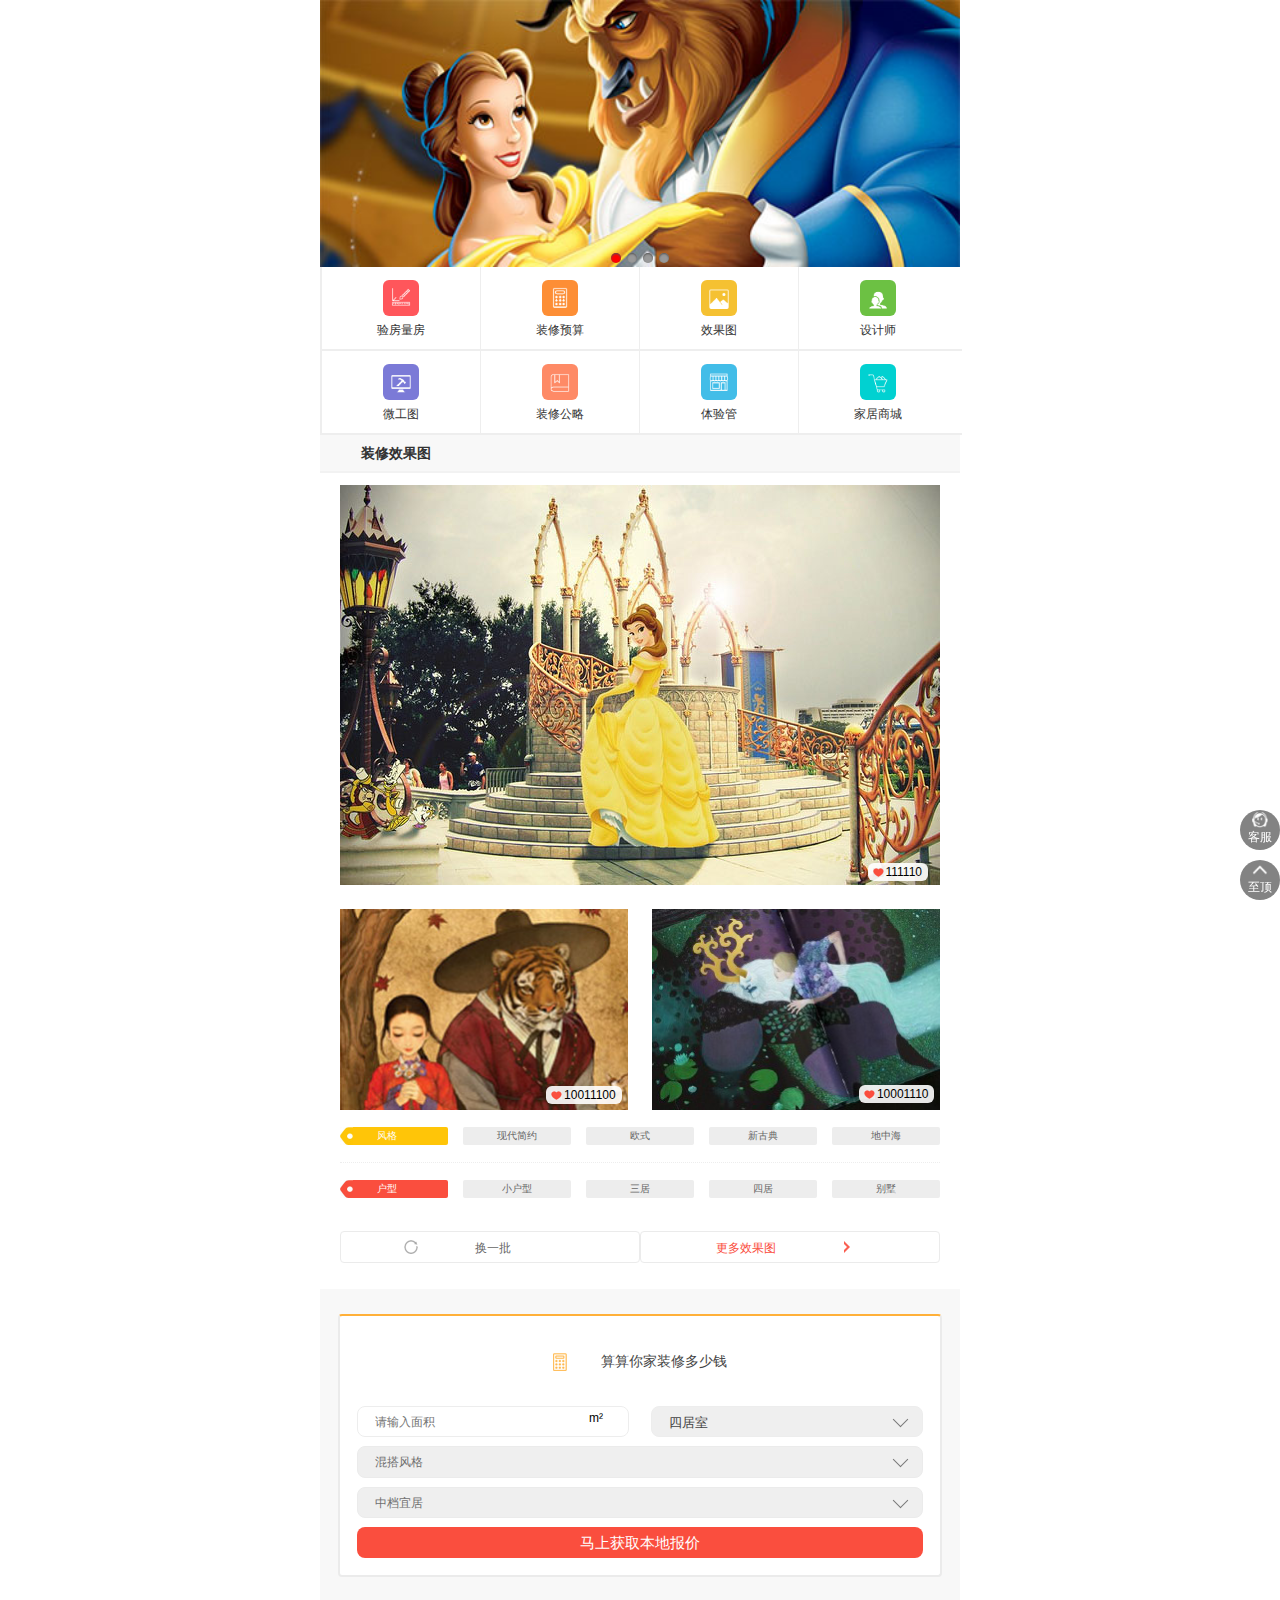
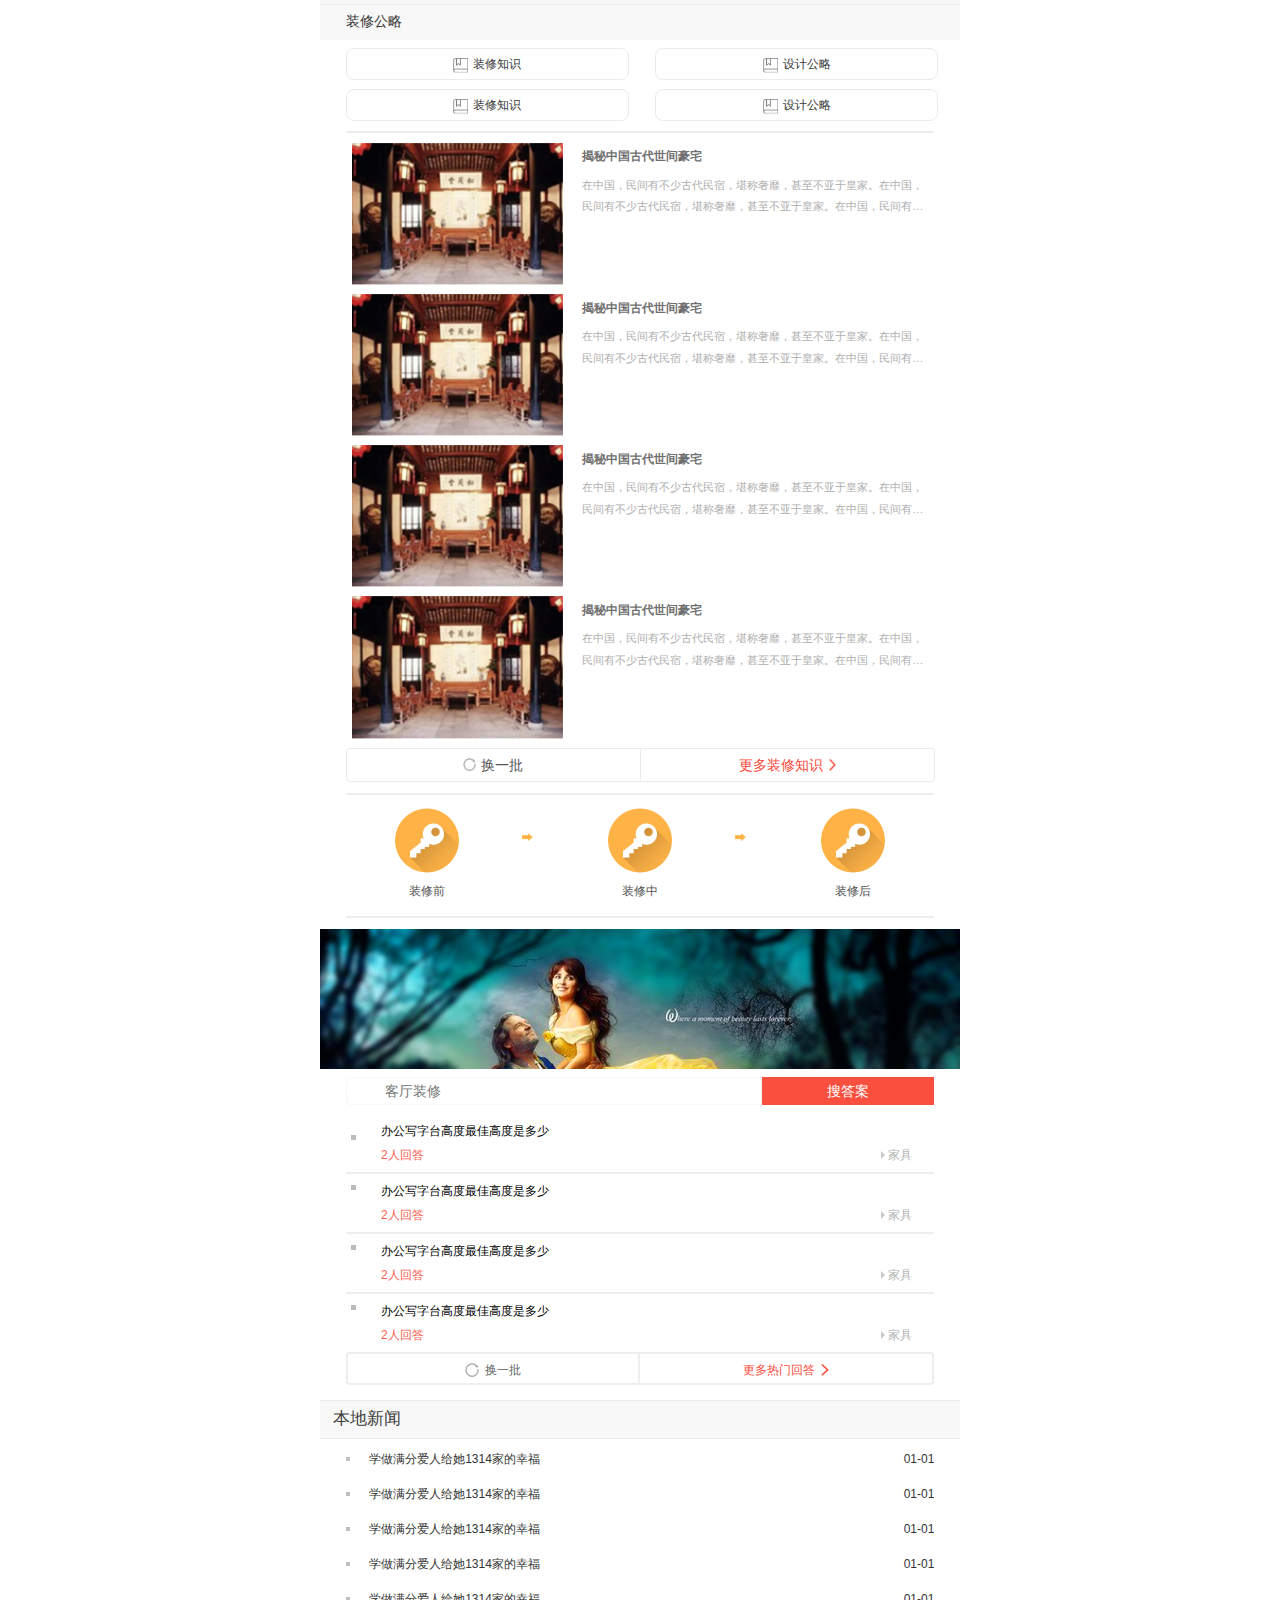
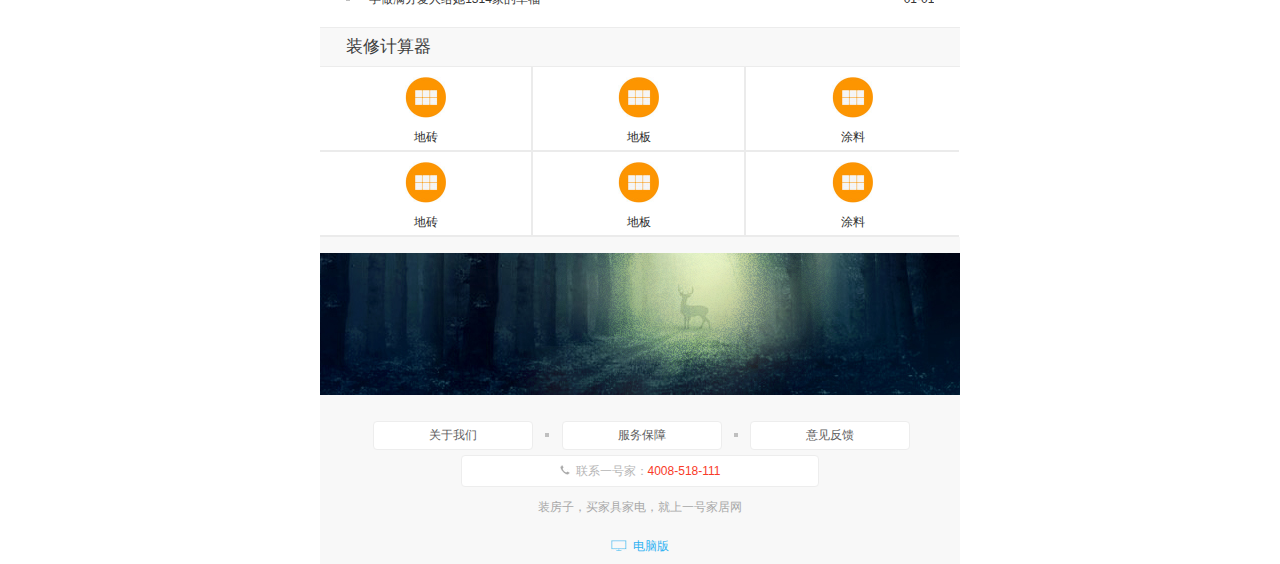
<file: index.html>
<!doctype html>
<html lang="en">
<head>
	<meta charset="UTF-8">
	<title>一号家</title>
	<meta name="viewport" content="width=device-width, user-scalable=no, initial-scale=1.0, maximum-scale=1.0, minimum-scale=1.0">
	<link rel="stylesheet" href="css/idangerous.swiper.css">
	<link rel="stylesheet" href="css/index.css">
	
</head>
<body>
	<header clearfix name="top">
		
	  <div class="swiper-container">
	     <div class="swiper-wrapper">
	       <a href="###" class="swiper-slide"> <img src="images/bb.jpg"> </a>
	       <a href="###" class="swiper-slide"> <img src="images/bb.jpg"> </a>
	       <a href="###" class="swiper-slide"> <img src="images/bb.jpg"> </a>
	       <a href="###" class="swiper-slide"> <img src="images/bb.jpg"> </a>
	     </div>
	     <div class="pagination" ></div>

	</div>
			
		</div>
	</header>

	<section class="top_icon clearfix">
		<ul class="top_icon1 clearfix">
			<li class="top_icon1_yanfang">
				<a href="#">验房量房</a>
			</li>
			<li class="top_icon1_zhuangxiu">
				<a href="#">装修预算</a>
			</li>
			<li class="top_icon1_xiaoguo">
				<a href="#">效果图</a>
			</li>
			<li class="last_icon top_icon1_seji">
				<a href="#">设计师</a>
			</li>
		</ul>
         
         <ul class="top_icon2 clearfix">
			<li class="top_icon2_weigong"> 
				<a href="#">微工图</a>
			</li>
			<li class="top_icon2_gonglue">
				<a href="#">装修公略</a>
			</li>
			<li class="top_icon2_tiyan">
				<a href="#">体验管</a>
			</li>
			<li class="last_icon top_icon2_jiajv">
				<a href="#">家居商城</a>
			</li>
		</ul>
	</section>

  <section class="zx_tu">
  	  <div class="title">
  	  	装修效果图
  	  </div>

  	  <div class="zx_tu_r">
  	  	  <div class="zx_tu_r_top">
  	  	  		<a href="#">
  	  	  			<img src="images/nv_1.jpg" class="pic_bg1">
                    <span>
                    	<p>xixixixixi</p>
                    </span>
  	  			</a>
  	      </div>
  	  	  <ul class="zx_tu_r_bot clearfix">
  	  	 	<li>
  	  	 		<a href="#">
  	  	 			<img src="images/nv_2jpg.jpg">
  	 			</a>
	 		</li>
  	  	 	<li>
  	  	 		<a href="#">
  	  	 			<img src="images/nv3.png">
  	 			</a>
  	 		</li>
  	  	  </ul>
     </div>
  </section>
 
  <section class="zx_tu_btn clearfix">
  	<ul class="clearfix zx_tu_btn_1">
  		<li><a href="#">风格</a></li>
  		<li><a href="#">现代简约</a></li>
  		<li><a href="#">欧式</a></li>
  		<li><a href="#">新古典</a></li>
  		<li><a href="#">地中海</a></li>
  	</ul>
  	<ul class="clearfix zx_tu_btn_2">
  		<li><a href="#">户型</a></li>
  		<li><a href="#">小户型</a></li>
  		<li><a href="#">三居</a></li>
  		<li><a href="#">四居</a></li>
  		<li><a href="#">别墅</a></li>
  	</ul>
  	<ul class="clearfix zx_tu_btn_bot">
  		<li><a href="#">换一批</a></li>
  		<li><a href="#">更多效果图</a></li>
  	</ul>
  </section>


  <section class="caclulate ">
    <div class="caclulate_m ">
      	<div class="caclulate_m_inner">
	        <p class="caclulate_m_title">算算你家装修多少钱</p>
	    	<form action="">
	    	<div class="caclulate_m_top clearfix">
		    	<input type="text" placeholder="请输入面积"><span class="pingfang">m&sup2;<!-- <sup>2<sup> --></span>
		    	<div class="triangle">
			    	<select>
				    	<option value="4居室">四居室</option>
				    	<option value="3居室">三居室</option>
				    	<option value="2居室">二居室</option>
				    	<option value="1居室">一居室</option>
			    	</select>
		    	</div>
	    	</div>
	    	<div class="caclulate_m_mid">
	    	   <div class="triangle1">
		    		<select>
		    			<option value="1">混搭风格</option>
		    			<option value="other">other</option>
		    			<option value="other">other1</option>
		    		</select>
    		   </div>
    		   <div class="triangle2">	
		    		<select>
		    			<option value="中档宜居">中档宜居</option>
	                    <option value="中档宜居">中档宜居1</option>
		    		</select>
	    	    </div>
	    	</div>
	        <a href="javascript:void(0)" class="caclulate_bot_btn">马上获取本地报价</a>
	  	    </form>
     	</div>
    </div>
  	
  </section>

  <!-- 装修公略 -->

  <section class="zuangxiu">
	   <h2>装修公略</h2>

	   <ul class="clearfix list_1">
		   	<li><a href="#">装修知识</a></li>
		   	<li><a href="#">设计公略</a></li>
	   </ul>
	   <ul class="clearfix list_2">
		   	<li><a href="#">装修知识</a></li>
		   	<li><a href="#">设计公略</a></li>
	   </ul>
  	  
  	  <div class="line_bot"></div>
  	  <!-- list begin -->
  	  <div class="list_mess">

  	  <a href="javascript:void(0)">
  	  	<div class="list_mess_1 clearfix">

  	  		<img src="images/WORK2233_07.png">
            <div class="list_mess_r">
	  	  	
		  	  		<h3 class="list_mess_1_title">
		  	  		
		  	  			揭秘中国古代世间豪宅
	  	  				
		  	  		</h3>
	  	  	
	  	  		
		  	  		<p class="list_mess_1_m">
		  	  			在中国，民间有不少古代民宿，堪称奢靡，甚至不亚于皇家。在中国，民间有不少古代民宿，堪称奢靡，甚至不亚于皇家。在中国，民间有不少古代民宿，堪称奢靡，甚至不亚于皇家。在中国，民间有不少古代民宿，堪称奢靡，甚至不亚于皇家。
	  	  			
		  	  		</p>	  	  	
  	  		</div>
  	  	</div>

  	  </a>

      <a href="javascript:void(0)">
  	  	<div class="list_mess_1 clearfix">

  	  		<img src="images/WORK2233_07.png">
            <div class="list_mess_r">
	  	  	
		  	  		<h3 class="list_mess_1_title">
		  	  		
		  	  			揭秘中国古代世间豪宅
	  	  				
		  	  		</h3>
	  	  	
	  	  		
		  	  		<p class="list_mess_1_m">
		  	  			在中国，民间有不少古代民宿，堪称奢靡，甚至不亚于皇家。在中国，民间有不少古代民宿，堪称奢靡，甚至不亚于皇家。在中国，民间有不少古代民宿，堪称奢靡，甚至不亚于皇家。在中国，民间有不少古代民宿，堪称奢靡，甚至不亚于皇家。
	  	  			
		  	  		</p>	  	  	
  	  		</div>
  	  	</div>
  	  	
  	  </a>

      <a href="javascript:void(0)">
  	  	<div class="list_mess_1 clearfix">

  	  		<img src="images/WORK2233_07.png">
            <div class="list_mess_r">
	  	  	
		  	  		<h3 class="list_mess_1_title">
		  	  		
		  	  			揭秘中国古代世间豪宅
	  	  				
		  	  		</h3>
	  	  	
	  	  		
		  	  		<p class="list_mess_1_m">
		  	  			在中国，民间有不少古代民宿，堪称奢靡，甚至不亚于皇家。在中国，民间有不少古代民宿，堪称奢靡，甚至不亚于皇家。在中国，民间有不少古代民宿，堪称奢靡，甚至不亚于皇家。在中国，民间有不少古代民宿，堪称奢靡，甚至不亚于皇家。
	  	  			
		  	  		</p>	  	  	
  	  		</div>
  	  	</div>
  	  	
  	  </a>

	 <a href="javascript:void(0)">
  	  	<div class="list_mess_1 clearfix">

  	  		<img src="images/WORK2233_07.png">
            <div class="list_mess_r">
	  	  	
		  	  		<h3 class="list_mess_1_title">
		  	  		
		  	  			揭秘中国古代世间豪宅
	  	  				
		  	  		</h3>
	  	  	
	  	  		
		  	  		<p class="list_mess_1_m">
		  	  			在中国，民间有不少古代民宿，堪称奢靡，甚至不亚于皇家。在中国，民间有不少古代民宿，堪称奢靡，甚至不亚于皇家。在中国，民间有不少古代民宿，堪称奢靡，甚至不亚于皇家。在中国，民间有不少古代民宿，堪称奢靡，甚至不亚于皇家。
	  	  			
		  	  		</p>	  	  	
  	  		</div>
  	  	</div>
  	  	
  	  </a>

  	  </div>
  </section>

  <!--btn-->
   <div class="zuangxiu_btn clearfix">
   	 <ul>
   	 	<li>
   	 		<a href="javascript:void(0);">换一批</a>
   	 	</li>
   	 	<li>
   	 		<a href="javascript:void(0);">更多装修知识</a>
 		</li>
   	 </ul>

   </div>
   <!--btn_bot-->
    <div class="btn_bot_line"></div>
   <div class="zuangxiu_btn_bot clearfix">

   	<ul>
   		<li><a href="javascript:void(0);">装修前</a></li>
   		<li><a href="javascript:void(0);">装修中</a></li>
   		<li><a href="javascript:void(0);">装修后</a></li>
   	</ul>

   </div>
    <div class="btn_bot_line"></div>
 <!-- 装修公略 end -->

 <!--banner-->
  <section class="banner">
  	<div class="banner_img">
  		<img src="images/11111.jpg" title="banner">
  	</div>
  	<div class="banner_serch clearfix">
  		<input type="text" placeholder="客厅装修">
  		<a href="javascript:void(0)">搜答案</a>
  	</div>
  	<div class="banner_mes">
  		<div class="banner_mes_1">
  			<h2 class="hight_banner">办公写字台高度最佳高度是多少</h2>
  			<ul>
  				<li><a href="javascript:void(0)">2人回答</a></li>
  				<li class="jiaju"><a href="javascript:void(0)" >家具</a></li>
  			</ul>			
  		</div>
	   
   
     <div class="btn_bot_line"></div>
	    <!---->
	    <div class="banner_mes_1">
  			<h2>办公写字台高度最佳高度是多少</h2>
  			<ul>
  				<li><a href="javascript:void(0)">2人回答</a></li>
  				<li class="jiaju"><a href="javascript:void(0)">家具</a></li>
  			</ul>			  		
  	   </div>
  	   <div class="btn_bot_line"></div>	
  	  <!---->
  	   <div class="banner_mes_1">
  			<h2>办公写字台高度最佳高度是多少</h2>
  			<ul>
  				<li><a href="javascript:void(0)">2人回答</a></li>
  				<li class="jiaju"><a href="javascript:void(0)">家具</a></li>
  			</ul>			
  		</div>
	    <div class="btn_bot_line"></div>
	    <!---->
	    <div class="banner_mes_1">
  			<h2>办公写字台高度最佳高度是多少</h2>
  			<ul>
  				<li><a href="javascript:void(0)">2人回答</a></li>
  				<li class="jiaju"><a href="javascript:void(0)">家具</a></li>
  			</ul>			
  		</div>
	   <!---->

	   <div class="banner_bot_btn">
	   	<a href="javascript:void(0)"><span>换一批</span></a>
	   	<a href="javascript:void(0)"><span>更多热门回答</span></a>
	   </div>
  </section>
<!--banner_end-->

<!--news-->
<section class="news">
	<div class="news_title">
		<h2>本地新闻</h2>
	</div>
    <ul class="news_list">
    	<li>
    		<a href="javascript:void(0);">学做满分爱人给她1314家的幸福
    		<span>01-01</span>
    		</a>
    	</li>
    	<!--  -->
		<li>
    		<a href="javascript:void(0);">学做满分爱人给她1314家的幸福
    		<span>01-01</span>
    		</a>
		</li>
		<!--  -->
		<li>
    		<a href="javascript:void(0);">学做满分爱人给她1314家的幸福
    		<span>01-01</span>
    		</a>
		</li>
		<!--  -->
		<li>
    		<a href="javascript:void(0);">学做满分爱人给她1314家的幸福
    		<span>01-01</span>
    		</a>
		</li>
		<!--  -->
		<li>
    		<a href="javascript:void(0);">学做满分爱人给她1314家的幸福
    		<span>01-01</span>
    		</a>
		</li>
    </ul>
</section>

<!--news end-->
<!-- caclulate -->
<section class="caclulate_bot">
	<h2 class="caclulate_bot_title">
		装修计算器
	</h2>
	<ul class="caclulate_bot_btn_top clearfix">
		<li>
			<a href="#">地砖</a>
		</li>
		<li>
			<a href="#">地板</a>
		</li>
		<li>
			<a href="#">涂料</a>
		</li>
	</ul>
	<ul class="caclulate_bot_btn_top clearfix">
		<li>
			<a href="#">地砖</a>
		</li>
		<li>
			<a href="#">地板</a>
		</li>
		<li>
			<a href="#">涂料</a>
		</li>
	</ul>
	<!-- <ul class="caclulate_bot_btn_bot">
		<li><a href="#">墙砖</a></li>
		<li><a href="#">窗帘</a></li>
		<li><a href="#">壁纸</a></li>
	</ul> -->
</section>
<!-- caclulate end -->
<footer>
	<div class="footer_banner">
		<img src="images/footer_banner2.jpg" alt="">
	</div>
    
    <ul class="footer_btn clearfix">
    	<li><a href="javascript:void(0);">关于我们</a></li>
    	<li><a href="javascript:void(0);">服务保障</a></li>
    	<li><a href="javascript:void(0);">意见反馈</a></li>
    </ul>
    <div class="footer_call">
    	<p>联系一号家：<a href="tel">4008-518-111</a></p>

    </div>
    <p class="footer_mes">装房子，买家具家电，就上一号家居网
    </p>

    <p class="computer"><a href="javascript:void(0);">电脑版</a></p>
</footer>
<section class="fix_click">
	<a href="tel">
		<div class="fix1">
			<p>客服</p>
		</div>
	</a>
	<a href="#top">
		<div class="fix2">
			<p>至顶</p>
		</div>
	</a>

</section>

<!-- footer_end -->
</body>
	<script src="js/idangerous.swiper.min.js"></script>
<script>
		var mySwiper = new Swiper('.swiper-container',{
		    pagination: '.pagination',
		    loop:true,
		    grabCursor: true,
		    paginationClickable: true,
		    calculateHeight:true
		  })
	</script>
</html>
</file>
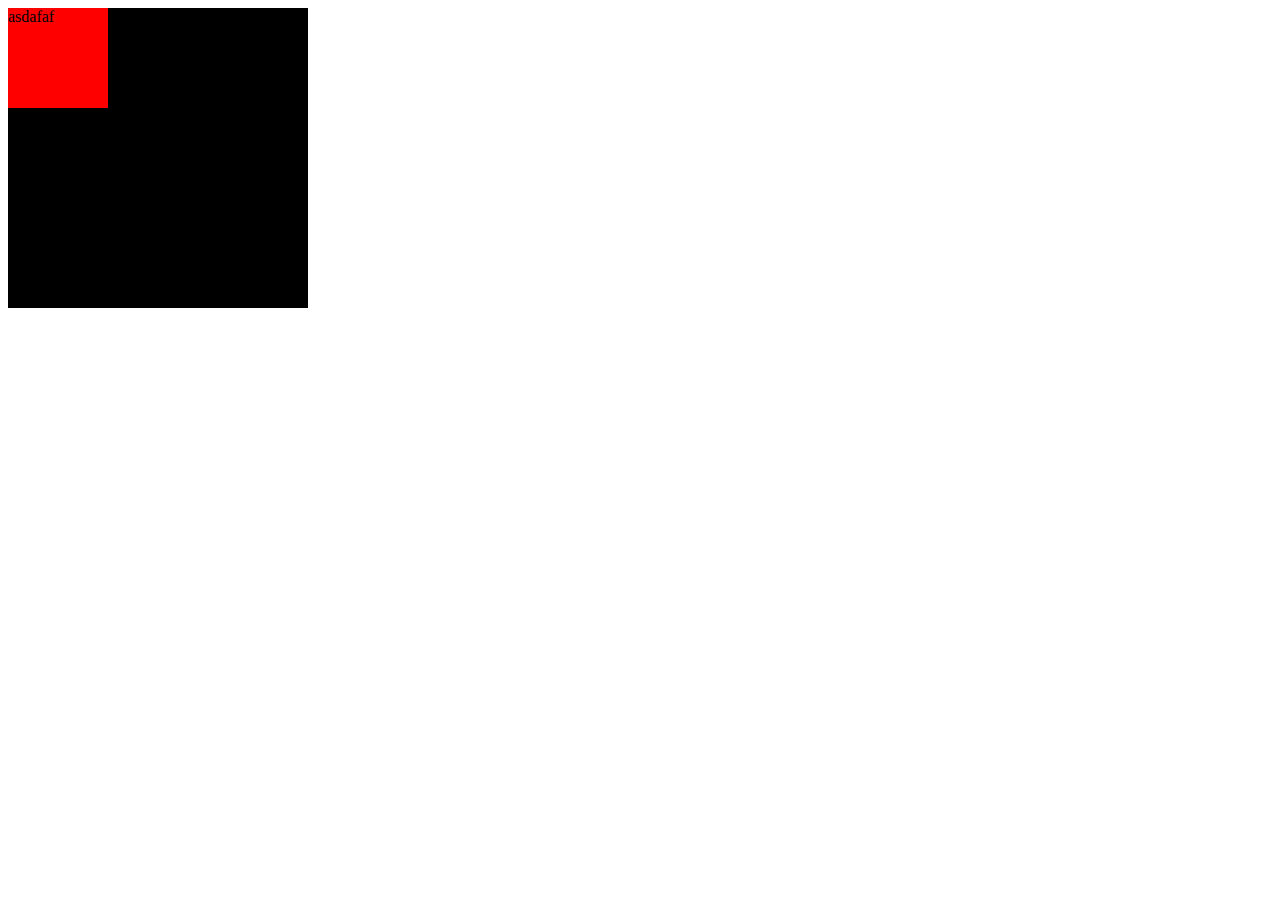
<file: test.html>
<!doctype html>
<html lang="en">
<head>
	<meta charset="UTF-8">
	<title>test</title>
	<style type="text/css">
       .hh{
       	width: 300px;
       	height: 300px;
       	background-color: black;
       	position: relative;
       }
       .lolo{
       	width: 100px;
       	height: 100px;
       	position: absolute;
       	background-color: red; 
       }
	</style>
</head>
<body>
	<div class="hh">
		<div class="lolo">
			asdafaf
		</div>
	</div> 
</body>
</html>
</file>
<file: css/index.css>
html,
body,
div,
dl,
dt,
dd,
ul,
ol,
li,
h1,
h2,
h3,
h4,
h5,
h6,
pre,
form,
fieldset,
input,
textarea,
p,
blockquote,
th,
tr,
td {
  margin: 0;
  padding: 0;
  font-size: 12px;
}
table {
  border-collapse: collapse;
  border-spacing: 0;
}
fieldset,
img {
  border: 0;
}
address,
caption,
cite,
code,
dfn,
em,
strong,
th,
var {
  font-style: normal;
  font-weight: normal;
}
ol,
ul {
  list-style: none;
}
caption,
th,
td {
  text-align: center;
}
h1,
h2,
h3,
h4,
h5,
h6 {
  font-size: 100%;
  font-weight: normal;
}
q:before,
q:after {
  content: '';
}
abbr,
acronym {
  border: 0;
}
body {
  font: 10px/150% "Microsoft YaHei", Arial, Verdana, "\5b8b\4f53";
}
input,
button,
select,
textarea {
  outline: none;
}
a {
  text-decoration: none;
}
input,
select {
  -webkit-appearance: none;
  -moz-appearance: none;
  -ms-appearance: none;
  -o-appearance: none;
  webkit-appearance: none;
}
.clearfix {
  zoom: 1;
}
.clearfix:after {
  content: ".";
  display: block;
  height: 0;
  clear: both;
  visibility: hidden;
  font-size: 0;
}
html,
body {
  height: 100%;
  max-width: 640px;
  margin: 0 auto;
}
.swiper-container {
  width: 100%;
  max-width: 750px;
}
.swiper-slide {
  display: block;
  width: 100%;
}
.swiper-slide img {
  display: block;
  width: 100%;
  height: 267px;
}
.pagination {
  position: absolute;
  left: 0;
  text-align: center;
  bottom: 0px;
  width: 100%;
}
.swiper-pagination-switch {
  display: inline-block;
  width: 10px;
  height: 10px;
  border-radius: 10px;
  background: #999;
  box-shadow: 0px 1px 2px #555 inset;
  margin: 0 3px;
  cursor: pointer;
}
.swiper-active-switch {
  background: red;
}
/**/
.top_icon {
  width: 100%;
  font-size: 0.2rem;
  color: #333333;
  text-align: center;
}
.top_icon li {
  padding-bottom: 3px;
}
.top_icon li a {
  color: #333333;
}
.top_icon .top_icon1 .top_icon1_yanfang a:before {
  background: url(../images/icon.png) center 8px no-repeat;
  background-color: #ff565b;
  background-size: 36px;
}
.top_icon .top_icon1 .top_icon1_zhuangxiu a:before {
  background: url(../images/icon.png) center -30px no-repeat;
  background-color: #fd8e35;
  background-size: 36px;
}
.top_icon .top_icon1 .top_icon1_xiaoguo a:before {
  background: url(../images/icon.png) center -68px no-repeat;
  background-color: #f5c132;
  background-size: 36px;
}
.top_icon .top_icon1 .top_icon1_seji a:before {
  background: url(../images/icon.png) center -106px no-repeat;
  background-color: #6cc143;
  background-size: 36px;
}
.top_icon .top_icon2 .top_icon2_weigong a:before {
  background: url(../images/icon.png) center -146px no-repeat;
  background-color: #7b7ad7;
  background-size: 36px;
}
.top_icon .top_icon2 .top_icon2_gonglue a:before {
  background: url(../images/icon.png) center -186px no-repeat;
  background-color: #fe8a66;
  background-size: 36px;
}
.top_icon .top_icon2 .top_icon2_tiyan a:before {
  background: url(../images/icon.png) center -226px no-repeat;
  background-color: #42bde8;
  background-size: 36px;
}
.top_icon .top_icon2 .top_icon2_jiajv a:before {
  background: url(../images/icon.png) center -264px no-repeat;
  background-color: #01d1d1;
  background-size: 36px;
}
.top_icon ul {
  width: 100%;
  border-left: 2px solid #eeeeee;
  border-bottom: 2px solid #eee;
}
.top_icon .last_icon {
  border-right: none;
}
.top_icon li {
  text-align: center;
  float: left;
  width: 24.6875%;
  height: 79px;
  border-right: 1px solid #eee;
}
.top_icon li a {
  display: block;
  margin-top: 13px;
  height: 28.5px;
  line-height: 28.5px;
}
.top_icon li a:before {
  content: "";
  margin: 0 auto;
  display: block;
  width: 36px;
  height: 36px;
  background: url(../images/icon.png) center 0px no-repeat;
  background-color: black;
  border-radius: 6px;
}
/* top icon end*/
.zx_tu .title {
  height: 37.5px;
  line-height: 37.5px;
  font-size: 14px;
  padding-left: 40.625px;
  font-weight: bold;
  color: #333333;
  background-color: #f8f8f8;
  border-bottom: 2px solid #f2f2f2;
  box-sizing: border-box;
}
.zx_tu .zx_tu_r_top {
  padding-top: 12px;
  margin-left: 3.125%;
  margin-right: 3.125%;
  margin-bottom: 24px;
}
.zx_tu .zx_tu_r_top img {
  width: 100%;
  display: block;
}
.zx_tu .zx_tu_r_top a:hover p {
  display: block;
}
.zx_tu .zx_tu_r_top a:hover span {
  display: block;
  opacity: 0.6;
}
.zx_tu .zx_tu_r_top a:hover:after {
  visibility: visible;
  -webkit-transition: all 2s;
  -moz-transition: 2s;
  -ms-transition: all 2s;
  -o-transition: all 2s;
  transition: all 2s;
}
.zx_tu .zx_tu_r_top a {
  position: relative;
  display: block;
}
.zx_tu .zx_tu_r_top a .dinazhan {
  display: block;
  position: absolute;
  height: 18px;
  background-color: #fff;
  left: 566.5px;
  bottom: 4px;
  border-radius: 6px;
  padding-left: 18px;
  color: black;
}
.zx_tu .zx_tu_r_top a span {
  position: absolute;
  background-color: black;
  z-index: 1;
  width: 100%;
  height: 100%;
  top: 0;
  left: 0;
  opacity: 0;
  filter: alpha(opacity=0);
  transition-property: opacity;
  transition-duration: 1s ;
}
.zx_tu .zx_tu_r_top a span p {
  color: #fff;
  display: table-cell;
  vertical-align: middle;
}
.zx_tu .zx_tu_r_top a:before {
  content: "111110";
  position: absolute;
  height: 18px;
  right: 2%;
  padding-right: 1%;
  bottom: 4px;
  border-radius: 6px;
  padding-left: 18px;
  box-sizing: border-box;
  color: black;
  line-height: 18px;
  background: url(../images/work_03.png) 5px 5px no-repeat rgba(255, 255, 255, 0.9);
  background-size: 10.5px 9px;
  z-index: 10;
}
.zx_tu .zx_tu_r_bot {
  padding-bottom: 6px;
}
.zx_tu .zx_tu_r_bot li {
  float: left;
}
.zx_tu .zx_tu_r_bot li:nth-child(1) {
  padding-left: 3.125%;
  margin-right: 3.75%;
  width: 45%;
  position: relative;
}
.zx_tu .zx_tu_r_bot li:nth-child(1):before {
  content: "10011100";
  position: absolute;
  height: 18px;
  right: 2%;
  padding-right: 2%;
  bottom: 10px;
  border-radius: 6px;
  padding-left: 18px;
  box-sizing: border-box;
  color: black;
  line-height: 18px;
  background: url(../images/work_03.png) 5px 5px no-repeat rgba(255, 255, 255, 0.9);
  background-size: 10.5px 9px;
  text-align: left;
}
.zx_tu .zx_tu_r_bot img {
  width: 100%;
}
.zx_tu li:nth-child(2) {
  width: 45%;
}
.zx_tu li:nth-child(2) a {
  position: relative;
}
.zx_tu li:nth-child(2) a:before {
  content: "10001110";
  position: absolute;
  height: 18px;
  right: 2%;
  padding-right: 2%;
  bottom: 10px;
  border-radius: 6px;
  padding-left: 18px;
  box-sizing: border-box;
  color: black;
  line-height: 18px;
  background: url(../images/work_03.png) 5px 5px no-repeat rgba(255, 255, 255, 0.9);
  background-size: 10.5px 9px;
}
.zx_tu li:nth-child(2) img {
  width: 100%;
}
.zx_tu_btn {
  padding-bottom: 26px;
  width: 93.75%;
  margin-left: 3.125%;
}
.zx_tu_btn .zx_tu_btn_1 {
  padding-bottom: 17px;
  border-bottom: dotted 1px #ededed;
}
.zx_tu_btn .zx_tu_btn_1 li {
  height: 18px;
  line-height: 18px;
  width: 18%;
  margin: 1.18% 1.3% 0 1.2%;
}
.zx_tu_btn .zx_tu_btn_1 li:nth-child(1) {
  margin-left: 0;
}
.zx_tu_btn .zx_tu_btn_1 li:nth-last-child(1) {
  margin-right: 0;
}
.zx_tu_btn .zx_tu_btn_1 li:nth-child(1) a {
  color: #fffefa;
  padding-left: 34.0017%;
  box-sizing: border-box;
  text-align: left;
  background: url(../images/WORK2_03.png) 0px 0px no-repeat #ffc508;
  background-size: 12.5px 18px;
}
.zx_tu_btn .zx_tu_btn_2 {
  padding-top: 17px;
  padding-bottom: 26px;
}
.zx_tu_btn .zx_tu_btn_2 li {
  height: 18px;
  line-height: 18px;
  width: 18%;
  margin: 0 1.3% 0 1.2%;
}
.zx_tu_btn .zx_tu_btn_2 li:nth-child(1) {
  margin-left: 0;
}
.zx_tu_btn .zx_tu_btn_2 li:nth-last-child(1) {
  margin-right: 0;
}
.zx_tu_btn .zx_tu_btn_2 li:nth-child(1) a {
  color: #fffefa;
  padding-left: 34.0017%;
  box-sizing: border-box;
  text-align: left;
  background: url(../images/WORK3_06.png) 0px 0px no-repeat #ffc508;
  background-size: 12.5px 18px;
}
.zx_tu_btn .zx_tu_btn_2 li:nth-child(1) a {
  background-color: #fa4e3e;
  color: #fffefa;
  padding-left: 34.0017%;
  box-sizing: border-box;
  text-align: left;
}
.zx_tu_btn li {
  float: left;
  margin-top: 7px;
}
.zx_tu_btn a {
  display: block;
  background-color: #ededed;
  width: 100%;
  height: 18px;
  line-height: 18px;
  text-align: center;
  font-size: 10px;
  color: #666666;
  border-radius: 2px;
}
.zx_tu_btn .zx_tu_btn_bot {
  width: 100%;
}
.zx_tu_btn .zx_tu_btn_bot li {
  width: 50%;
}
.zx_tu_btn .zx_tu_btn_bot li:nth-child(1) a {
  text-align: left;
  background: url(../images/WORK_4_03.png) 22.33333333% center no-repeat;
  background-size: 14px 14px;
}
.zx_tu_btn .zx_tu_btn_bot li a {
  background-color: #fff;
  border: 1px solid #ebebeb;
  border-radius: 4px;
  height: 32px;
  line-height: 32px;
  display: block;
  font-size: 12px;
  color: #666666;
  box-sizing: border-box;
  padding-left: 44.666666666666666%;
}
.zx_tu_btn .zx_tu_btn_bot li:nth-child(2) a {
  position: relative;
  padding-left: 25%;
  text-align: left;
  color: #fa4c3c;
}
.zx_tu_btn .zx_tu_btn_bot li:nth-child(2) a:before {
  position: absolute;
  content: "";
  border: 6px solid;
  border-color: transparent  transparent transparent #fa5f51;
  top: 9px;
  left: 68%;
}
.zx_tu_btn .zx_tu_btn_bot li:nth-child(2) a:after {
  position: absolute;
  content: "";
  border: 6px solid;
  border-color: transparent  transparent transparent #fff;
  top: 9px;
  left: 67%;
}
.caclulate {
  overflow: hidden;
  background: #f8f8f8;
  padding: 25px 0 27px 0;
}
.caclulate .caclulate_m {
  overflow: hidden;
  margin: 0 2.8125% 0 2.8125%;
  border-radius: 4px;
  border: 2px solid #ebebeb;
  border-top: 2px solid #ffb039;
  background: #fff;
}
.caclulate .caclulate_m_inner {
  margin: 0 2.8125%;
}
.caclulate .caclulate_m_inner .caclulate_m_title {
  font-size: 14px;
  color: #444444;
  height: 90px;
  line-height: 90px;
  text-align: center;
}
.caclulate .caclulate_m_inner .caclulate_m_title:before {
  display: inline-block;
  content: "";
  width: 14px;
  height: 18px;
  background: url(../images/WORK11_03.png) no-repeat;
  background-size: 14px 18px;
  vertical-align: middle;
  margin-right: 33.5px;
}
.caclulate .caclulate_m_top {
  margin-bottom: 9px;
  position: relative;
}
.caclulate .caclulate_m_top .pingfang {
  position: absolute;
  top: 5px;
  left: 40.98939929328622%;
}
.caclulate .caclulate_m_top input {
  padding-left: 17px;
  float: left;
  height: 31.5px;
  line-height: 31.5px;
  border: 1px solid #ededed;
  width: 48%;
  box-sizing: border-box;
  margin-right: 4%;
  border-radius: 8px;
}
.caclulate .caclulate_m_top .triangle select {
  padding-left: 17px;
  float: left;
  width: 48%;
  height: 31.5px;
  line-height: 31.5px;
  border: 1px solid #ededed;
  border-radius: 8px;
  color: #434343;
}
.caclulate .caclulate_m_top .triangle:after {
  content: "";
  display: inline-block;
  width: 10px;
  height: 10px;
  position: absolute;
  right: 17px;
  top: 8px;
  border-right: 1px solid #787878;
  border-top: 1px solid #787878;
  -webkit-transform: rotate(135deg);
  -moz-transform: rotate(135deg);
  -ms-transform: rotate(135deg);
  -o-transform: rotate(135deg);
  transform: rotate(135deg);
}
.caclulate .caclulate_m_mid .triangle1 {
  position: relative;
}
.caclulate .caclulate_m_mid .triangle1 select {
  height: 31.5px;
  line-height: 31.5px;
  padding-left: 17px;
  color: #6f6f6f;
  font-size: 12px;
  border: 1px solid #ebebeb;
  border-radius: 8px;
  display: block;
  width: 100%;
}
.caclulate .caclulate_m_mid .triangle1:after {
  content: "";
  display: inline-block;
  width: 10px;
  height: 10px;
  position: absolute;
  right: 17px;
  top: 8px;
  border-right: 1px solid #787878;
  border-top: 1px solid #787878;
  -webkit-transform: rotate(135deg);
  -moz-transform: rotate(135deg);
  -ms-transform: rotate(135deg);
  -o-transform: rotate(135deg);
  transform: rotate(135deg);
}
.caclulate .triangle2 {
  position: relative;
}
.caclulate .triangle2 select {
  height: 31.5px;
  line-height: 31.5px;
  padding-left: 17px;
  color: #6f6f6f;
  font-size: 12px;
  margin-top: 9px;
  border: 1px solid #ebebeb;
  border-radius: 8px;
  display: block;
  width: 100%;
}
.caclulate .triangle2:after {
  content: "";
  display: inline-block;
  width: 10px;
  height: 10px;
  position: absolute;
  right: 17px;
  top: 8px;
  border-right: 1px solid #787878;
  border-top: 1px solid #787878;
  -webkit-transform: rotate(135deg);
  -moz-transform: rotate(135deg);
  -ms-transform: rotate(135deg);
  -o-transform: rotate(135deg);
  transform: rotate(135deg);
}
.caclulate_bot_btn {
  margin-top: 8.5px;
  display: block;
  height: 31.5px;
  line-height: 31.5px;
  background-color: #fa4e3e;
  color: #fff;
  border-radius: 8px;
  text-align: center;
  font-size: 15px;
  margin-bottom: 17px;
}
/* caculate_end*/
/* zuangxiu_begin */
.zuangxiu {
  font-family: "Microsoft YaHei";
  border-top: 1px solid #efefef;
}
.zuangxiu h2 {
  height: 34.5px;
  line-height: 34.5px;
  font-size: 14px;
  color: #333333;
  padding-left: 4%;
  background-color: #f8f8f8;
}
.zuangxiu ul {
  display: block;
}
.zuangxiu ul a {
  font-size: 12px;
  color: #393939;
}
.zuangxiu ul li {
  border-radius: 8px;
}
.zuangxiu ul:nth-child(2) {
  margin-top: 8.5px;
}
.zuangxiu ul:nth-child(2) li {
  width: 44%;
  text-align: center;
  border: 1px solid #ebebeb;
  height: 30px;
  line-height: 30px;
}
.zuangxiu ul:nth-child(2) li:nth-child(1) {
  margin-left: 4%;
  margin-right: 4%;
}
.zuangxiu ul:nth-child(2) li:nth-child(1):before {
  content: "";
  display: inline-block;
  width: 15px;
  height: 15px;
  background: url(../images/WORK44_03.png) no-repeat 0px 0px;
  background-size: 15px 15px;
  vertical-align: middle;
  margin-right: 5px;
}
.zuangxiu ul:nth-child(2) li:nth-child(2):before {
  content: "";
  display: inline-block;
  width: 15px;
  height: 15px;
  background: url(../images/WORK44_03.png) no-repeat 0px 0px;
  background-size: 15px 15px;
  vertical-align: middle;
  margin-right: 5px;
}
.zuangxiu ul:nth-child(3) {
  margin-top: 8.5px;
}
.zuangxiu ul:nth-child(3) li {
  width: 44%;
  text-align: center;
  border: 1px solid #ebebeb;
  height: 30px;
  line-height: 30px;
}
.zuangxiu ul:nth-child(3) li:nth-child(1) {
  margin-left: 4%;
  margin-right: 4%;
}
.zuangxiu ul:nth-child(3) li:nth-child(1):before {
  content: "";
  display: inline-block;
  width: 15px;
  height: 15px;
  background: url(../images/WORK44_03.png) no-repeat 0px 0px;
  background-size: 15px 15px;
  vertical-align: middle;
  margin-right: 5px;
}
.zuangxiu ul:nth-child(3) li:nth-child(2):before {
  content: "";
  display: inline-block;
  width: 15px;
  height: 15px;
  background: url(../images/WORK44_03.png) no-repeat 0px 0px;
  background-size: 15px 15px;
  vertical-align: middle;
  margin-right: 5px;
}
.zuangxiu ul li {
  float: left;
}
/*line*/
.line_bot {
  margin: 10px  4% 0 4%;
  border: 1px solid #ebebeb;
}
/*list_*/
.list_mess {
  margin-top: 10px;
}
.list_mess a {
  color: #aeaeae;
}
.list_mess img {
  float: left;
  display: block;
  overflow: hidden;
  margin-left: 5%;
  width: 33%;
}
.list_mess .list_mess_r {
  float: left;
  margin-left: 3%;
  width: 54%;
  margin-right: 5%;
}
.list_mess .list_mess_r h3 {
  font-size: 12px;
  height: 19px;
  line-height: 19px;
  color: #707070;
  margin-top: 4.5px;
  font-weight: bold;
}
.list_mess .list_mess_r p {
  margin-top: 8.5px;
  font-size: 0.9rem;
  line-height: 200%;
  overflow: hidden;
  text-overflow: ellipsis;
  display: -webkit-box;
  -webkit-line-clamp: 2;
  -webkit-box-orient: vertical;
}
/* btn*/
.list_mess a {
  display: block;
}
.list_mess a:nth-child(1) {
  margin-top: 0;
}
.list_mess a:nth-child(n) {
  margin-top: 9px;
}
.zuangxiu_btn {
  margin-top: 9px;
  margin-left: 4%;
  margin-bottom: 11px;
}
.zuangxiu_btn li {
  text-align: center;
  float: left;
  width: 48%;
}
.zuangxiu_btn li a {
  color: #565656;
  font-size: 1.2rem;
  line-height: 32px;
  height: 32px;
  border-radius: 4px 0 0 4px;
  border: 1px solid #ebebeb;
  display: block;
}
.zuangxiu_btn li:nth-child(1) a:before {
  display: inline-block;
  content: "";
  width: 13px;
  height: 13px;
  background: url(../images/WORK_4_03.png) no-repeat 0px 0px;
  background-size: 13px 13px;
  vertical-align: -1px;
  margin-right: 2%;
}
.zuangxiu_btn li:nth-child(2) a {
  color: #fa4939;
  border-left: none;
  border-radius: 0 4px 4px 0;
}
.zuangxiu_btn li:nth-child(2) a:after {
  display: inline-block;
  content: "";
  width: 7px;
  height: 11.5px;
  background: url(../images/WORK_03000.png) no-repeat 0px 0px;
  background-size: 7px 11.5px;
  vertical-align: -1px;
  margin-left: 2%;
}
/*line */
.btn_bot_line {
  margin-left: 4%;
  margin-right: 4%;
  border: 1px solid #eeeeee;
}
/*btn-bot*/
.zuangxiu_btn_bot {
  margin-bottom: 17px;
}
.zuangxiu_btn_bot ul {
  margin-top: 13.5px;
  padding-bottom: 18px;
}
.zuangxiu_btn_bot ul li {
  float: left;
  width: 33.3%;
  text-align: center;
}
.zuangxiu_btn_bot ul li:nth-child(1) {
  position: relative;
}
.zuangxiu_btn_bot ul li:nth-child(1):after {
  content: "";
  position: absolute;
  width: 11px;
  height: 8px;
  background: url(../images/aaa.png) no-repeat 0px 0px;
  background-size: 11px 8px;
  top: 24.5px;
  right: 0;
}
.zuangxiu_btn_bot ul li:nth-child(2) {
  position: relative;
}
.zuangxiu_btn_bot ul li:nth-child(2):after {
  content: "";
  position: absolute;
  width: 11px;
  height: 8px;
  background: url(../images/aaa.png) no-repeat 0px 0px;
  background-size: 11px 8px;
  top: 24.5px;
  right: 0;
}
.zuangxiu_btn_bot ul li a {
  display: block;
  color: #545454;
}
.zuangxiu_btn_bot ul li a:before {
  margin: 0 auto;
  width: 64px;
  height: 66px;
  display: block;
  content: "";
  background: url(../images/icon-decorate.png) no-repeat 0px 0px;
  background-size: 64px 200px;
  margin-bottom: 10px;
}
/* zuangxiu_end */
/*banner_begin*/
.banner {
  margin-top: 11px;
  margin-bottom: 8px;
}
.banner .btn_bot_line {
  margin: 0;
}
.banner .banner_img {
  margin-bottom: 8px;
}
.banner .banner_img img {
  width: 100%;
  display: block;
}
.banner .banner_serch input {
  margin-left: 4%;
  padding-left: 6%;
  float: left;
  border: 1px solid #f7f7f7;
  border-radius: 4px 0 0 4px;
  height: 28px;
  line-height: 28px;
  font-size: 1.2rem;
  width: 65%;
  box-sizing: border-box;
}
.banner .banner_serch a {
  text-align: center;
  background-color: #fa4e3e;
  float: left;
  font-size: 1.2rem;
  color: #fff;
  width: 27%;
  height: 28px;
  line-height: 28px;
}
.banner .banner_mes {
  margin-top: 19px;
  margin-left: 4%;
  margin-right: 4%;
}
.banner .banner_mes h2 {
  padding-top: 10px;
}
.banner .banner_mes .hight_banner {
  padding-top: 0;
}
.banner .banner_mes ul {
  padding-left: 6%;
  line-height: 33px;
  height: 33px;
}
.banner .banner_mes ul li:nth-child(1) {
  float: left;
}
.banner .banner_mes ul li:nth-child(1) a {
  color: #fb6355;
}
.banner .banner_mes ul li:nth-child(2) {
  margin-right: 4%;
  float: right;
  position: relative;
  padding-left: 7px;
}
.banner .banner_mes ul li:nth-child(2):before {
  position: absolute;
  content: "";
  border: 4px solid ;
  left: 0px;
  top: 12px;
  border-color: transparent transparent transparent #c9c9c9;
}
.banner .banner_mes ul li:nth-child(2) a {
  display: block;
  color: #b2b2b2;
}
.banner .banner_mes h2 {
  padding-left: 6%;
  position: relative;
}
.banner .banner_mes h2:before {
  content: "";
  position: absolute;
  left: 1%;
  top: 11px;
  width: 5px;
  height: 5px;
  background-color: #bcbcbc;
}
.banner .banner_bot_btn {
  overflow: hidden;
  margin-bottom: 15px;
}
.banner .banner_bot_btn a:nth-child(1) {
  float: left;
  width: 50%;
  height: 33px;
  line-height: 33px;
  font-size: 12px;
  color: #5f5f5f;
  text-align: center;
  box-sizing: border-box;
  border: 2px solid #eeeeee;
  border-radius: 4px 0 0px 4px;
}
.banner .banner_bot_btn a:nth-child(1):before {
  display: inline-block;
  content: "";
  width: 14px;
  height: 14px;
  background: url(../images/WORK_4_03.png) 0px 0px no-repeat;
  background-size: 14px 14px;
  vertical-align: -3px;
  margin-right: 2%;
}
.banner .banner_bot_btn a:nth-child(2) {
  float: left;
  width: 50%;
  height: 33px;
  line-height: 33px;
  font-size: 12px;
  color: #5f5f5f;
  text-align: center;
  box-sizing: border-box;
  border: 2px solid #eeeeee;
  border-radius: 0 4px 4px 0px;
  border-left: none;
  color: #fa4c3b;
}
.banner .banner_bot_btn a:nth-child(2):after {
  display: inline-block;
  content: "";
  width: 8px;
  height: 12px;
  background: url(../images/WORK_03000.png) 0px 0px no-repeat;
  background-size: 8px 12px;
  vertical-align: -2px;
  margin-left: 2%;
}
/*news*/
.news .news_title {
  margin-bottom: 13px;
}
.news .news_title h2 {
  height: 36.5px;
  line-height: 36.5px;
  font-size: 1.4rem;
  padding-left: 13px;
  color: #3d3d3d;
  border-top: 1px solid #ececec;
  border-bottom: 1px solid #ececec;
  background-color: #f8f8f8;
}
.news .news_list {
  overflow: hidden;
  text-overflow: ellipsis;
  white-space: nowrap;
  width: 92%;
  margin-left: 4%;
}
.news .news_list li {
  margin-top: 20px;
  background: url(../images/dot.png) no-repeat;
  background-position: left center;
  padding-left: 4%;
}
.news .news_list li:nth-child(1) {
  margin-top: 0;
}
.news .news_list li:nth-last-child(1) {
  overflow: hidden;
  margin-bottom: 20px;
}
.news .news_list span {
  float: right;
}
.news .news_list a {
  color: #343434;
}
/*caclulate*/
.caclulate_bot .caclulate_bot_title {
  height: 38.5px;
  line-height: 38.5px;
  background-color: #f8f8f8;
  padding-left: 4%;
  font-size: 1.4rem;
  color: #3d3d3d;
  border-top: 1px solid #ececec;
  border-bottom: 1px solid #ececec;
}
.caclulate_bot .caclulate_bot_btn_top {
  background-color: #fff;
}
.caclulate_bot .caclulate_bot_btn_top li {
  padding-top: 10px;
  float: left;
  width: 33.3%;
  height: 85px;
  text-align: center;
  box-sizing: border-box;
  border-right: 2px solid #ebebeb;
  border-bottom: 2px solid #ebebeb;
}
.caclulate_bot .caclulate_bot_btn_top li:nth-last-child(1) {
  border-right: none;
}
.caclulate_bot .caclulate_bot_btn_top li a {
  color: #2b2b2b;
  font-size: 1rem;
}
.caclulate_bot .caclulate_bot_btn_top li a:before {
  content: "";
  display: block;
  width: 41px;
  height: 41px;
  margin: 0 auto;
  background: url(../images/WORK_03.jpg) no-repeat 0px 0px;
  background-size: 41px 41px;
  margin-bottom: 12px;
}
/*caclulate end*/
/*footer*/
footer {
  overflow: hidden;
  background-color: #f8f8f8;
}
footer img {
  padding-top: 16px;
  padding-bottom: 22px;
  width: 100%;
}
footer .footer_btn {
  margin-left: 5%;
}
footer .footer_btn li {
  width: 26%;
  float: left;
  padding-left: 5%;
  height: 27px;
  line-height: 27px;
}
footer .footer_btn li:first-child {
  padding-left: 0;
  margin-left: 3.5%;
}
footer .footer_btn li:nth-child(2) {
  background-image: url(../images/dot.png);
  background-repeat: no-repeat;
  background-position: 7.5% center;
}
footer .footer_btn li:last-child {
  margin-right: 3.5%;
  background-image: url(../images/dot.png);
  background-repeat: no-repeat;
  background-position: 7.5% center;
}
footer .footer_btn li a {
  text-align: center;
  background-color: #fff;
  display: block;
  margin: 0 auto;
  border: 1px solid #ededed;
  width: 100%;
  border-radius: 4px;
  color: #5e5e5e;
}
footer .footer_call {
  overflow: hidden;
  width: 56%;
  margin: 0 auto;
  text-align: center;
  padding-bottom: 13px;
}
footer .footer_call p {
  margin-top: 7px;
  color: #b6b6b6;
  height: 30px;
  line-height: 30px;
  border: 1px solid #ededed;
  background-color: #fff;
  border-radius: 4px;
}
footer .footer_call p:before {
  content: "";
  display: inline-block;
  margin-right: 6px;
  width: 10px;
  height: 10px;
  background: url(../images/phone_07.jpg) no-repeat 0px 0px;
  background-size: 10px 10px;
}
footer .footer_call p a {
  color: #f93a28;
}
footer .footer_mes {
  text-align: center;
  color: #a8a8a8;
  margin-bottom: 24px;
}
footer .computer {
  padding-bottom: 10px;
}
footer .computer a {
  display: block;
  color: #30b2f2;
  text-align: center;
}
footer .computer a:before {
  content: "";
  display: inline-block;
  width: 16px ;
  height: 11px;
  background: url(../images/WOR22K_11.jpg) no-repeat 0px 0px;
  background-size: 16px 11px;
  vertical-align: -1px;
  margin-right: 6px;
}
.fix_click {
  overflow: hidden;
}
.fix_click a {
  position: fixed;
  overflow: hidden;
  width: 40px;
  height: 40px;
  border-radius: 40px;
  background-color: #838383;
  display: block;
  color: #fff;
  font-size: 1rem;
}
.fix_click a:first-child {
  right: 0;
  bottom: 50px;
}
.fix_click a:last-child {
  right: 0;
  margin-top: 6px;
  bottom: 0!important;
}
.fix_click .fix1:before {
  content: "";
  display: block;
  background: url(../images/WORK_07.jpg) no-repeat 0px 0px;
  width: 16px;
  height: 16px;
  background-size: 16px 16px;
  margin: 0 auto;
  margin: 2px auto 2px;
}
.fix_click .fix1 p {
  text-align: center;
}
.fix_click .fix2:before {
  content: "";
  display: block;
  background: url(../images/a.jpg) no-repeat 0px 0px;
  width: 16px;
  height: 16px;
  background-size: 16px 16px;
  margin: 0 auto;
  margin: 2px auto 2px;
}
.fix_click .fix2 p {
  text-align: center;
}
</file>
